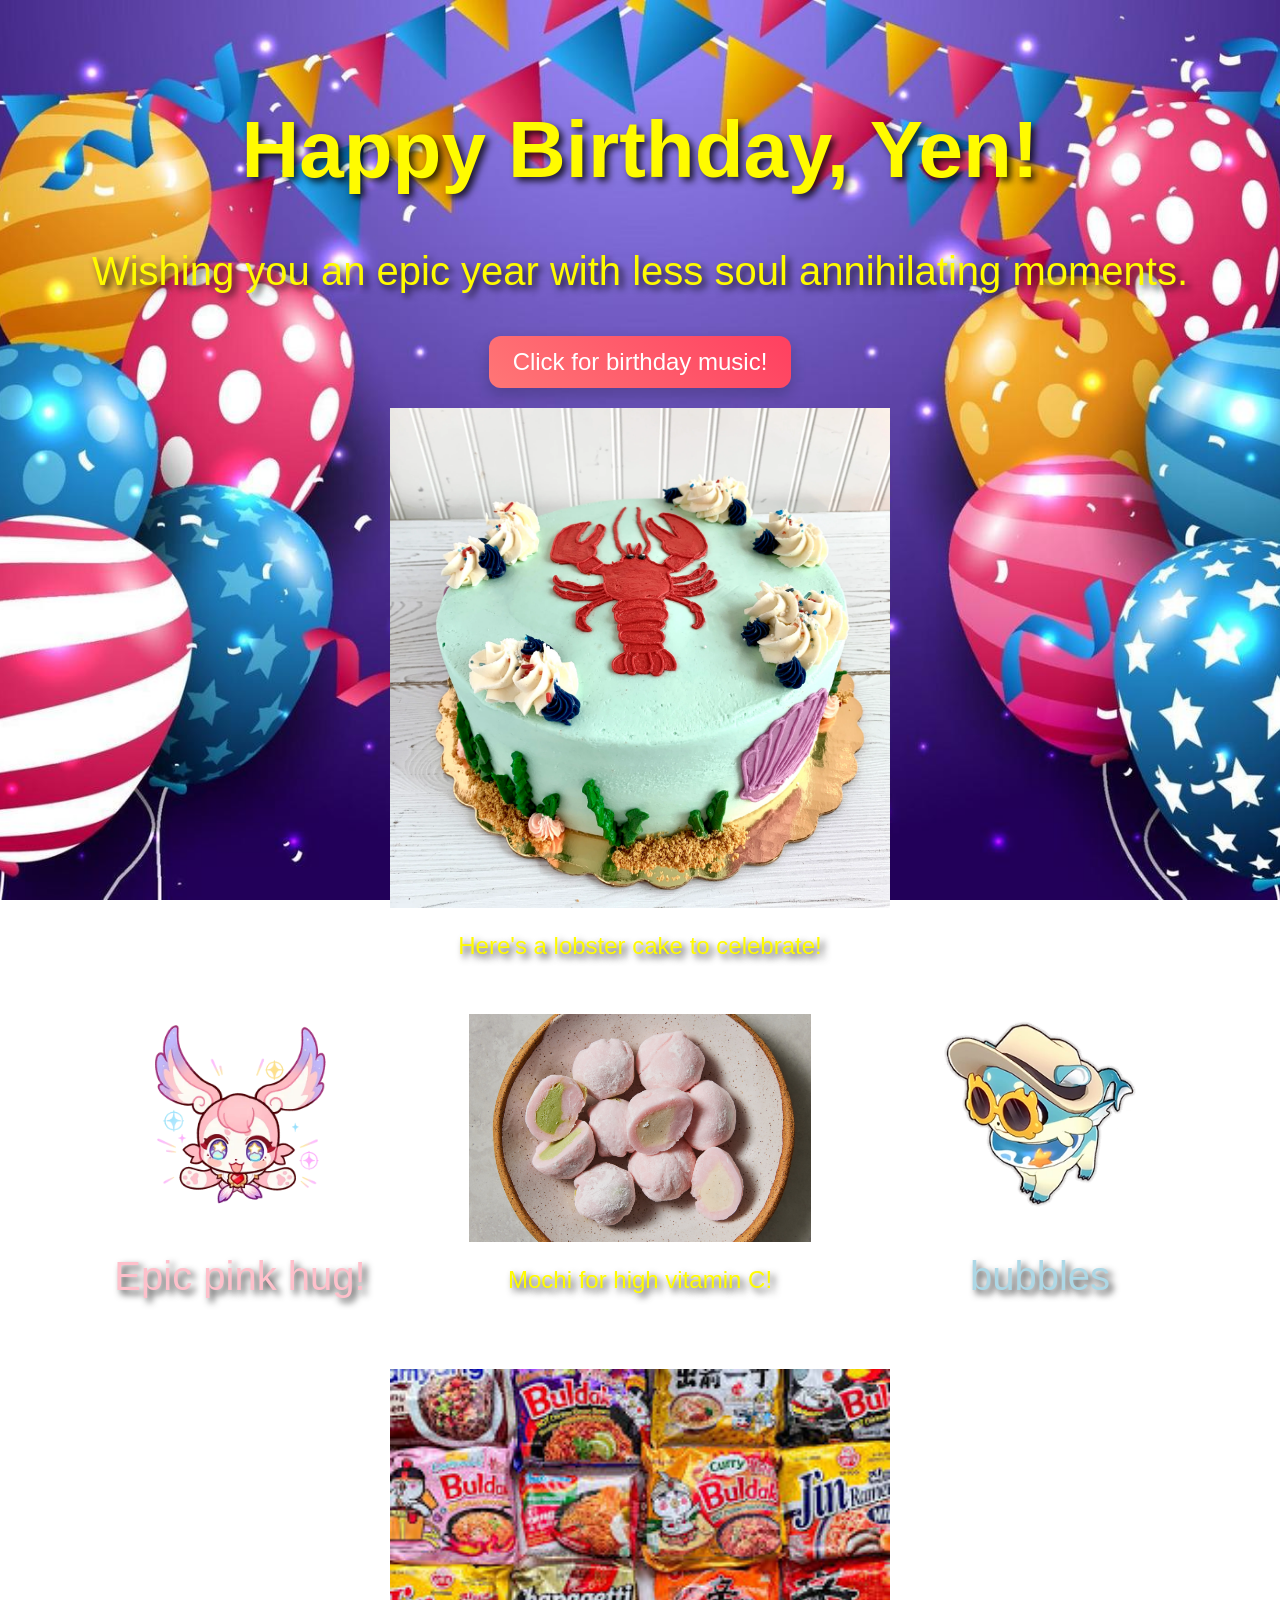
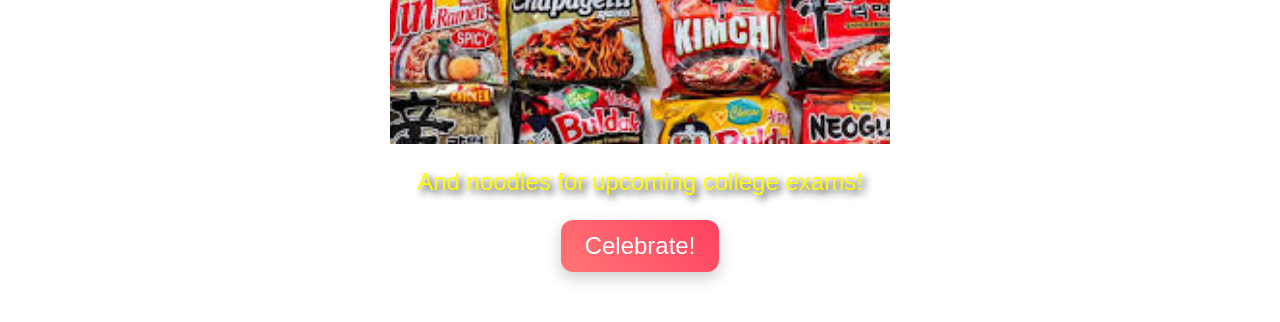
<file: index.html>
<!doctype html>
<html lang="en">
<head>
<meta charset="utf-8" />
<meta name="viewport" content="width=device-width, initial-scale=1" />
<title>Happy Birthday!</title>
<link rel="stylesheet" href="style.css" />
</head>
<body>
<div>
    <h1>Happy Birthday, Yen!</h1>
    <p>Wishing you an epic year with less soul annihilating moments.</p>
    <button id="musicButton">Click for birthday music!</button>
    <audio id="birthdayMusic" src="Assets/TVTime.mp3"></audio>
</div>
<div class="main-content"> 
    <img src="Assets/LobsterCake.webp" alt="Lobster Cake" class="image"/>
    <p>Here's a lobster cake to celebrate!</p>
    
    <div class="horizontal-images">
        <div class="image-block">
            <img src="Assets/Mem.webp" alt="Mem" class="image2"/>
            <p class="Mem">Epic pink hug!</p>
        </div>
         <div class="image-block">
            <img src="Assets/Mochi.jpg" alt="Mochi" class="image"/>
            <p class="main-content">Mochi for high vitamin C!</p>
        </div>
        <div class="image-block">
            <img src="Assets/Bubbles.webp" alt="Bubbles" class="image2"/>
            <p class="Bubbles">bubbles</p>
        </div>
    </div>
    
    <img src="Assets/Noodles.jpg" alt="Noodles" class="image"/>
    <p>And noodles for upcoming college exams!</p>

    <button id="updateBtn">Celebrate!</button>
    <canvas id="confetti"></canvas>
    <audio id="popSound" src="Assets/confetti.mp3"></audio>


</div>




<script src="script.js"></script>
</body>
</html>
</file>
<file: style.css>
body {
    font-family: 'Montserrat', sans-serif;
    background-color: #f0f8ff;
    color: #333;
    text-align: center;
    padding: 50px;
    background: url("Assets/birthday.jpg") no-repeat center center fixed;
    background-size: cover;
    margin: 0;
}

div {
    text-align: center;
    margin-top: 20px;
    font-size: 2.5rem;
    color: rgb(255, 251, 0);
    text-shadow: 4px 4px 7px rgba(0,0,0,0.8);
}

.main-content {
    font-size: 1.5rem;
}

.image {
    width: 90%;
    max-width: 500px;
    height: auto;
    display: block;
    margin: 10px auto; 
}

.image2 {
    width: 80%;
    max-width: 200px;
    height: auto;
    display: block;
    margin: 10px auto; 
}

.horizontal-images {
    display: flex;
    justify-content: space-between;
    align-items: flex-start;
    gap: 20px;
    margin-top: 20px;
    flex-wrap: wrap;
}

.image-block {
    text-align: center;
    flex: 1 1 200px;
    margin-bottom: 20px;
}

.Mem {
    color: pink;
}

.Bubbles {
    color: lightblue;
}

#updateBtn, #musicButton {
    background: linear-gradient(45deg, #ff7676, #ff4060);
    color: white;
    font-size: 1.5rem;
    padding: 12px 24px;
    border: none;
    border-radius: 12px;
    cursor: pointer;
    box-shadow: 0 6px 15px rgba(0,0,0,0.2);
    transition: transform 0.2s;
}

#updateBtn:hover, #musicButton:hover {
    transform: scale(1.05);
}

#updateBtn:active, #musicButton:active {
    transform: scale(0.98);
}

canvas#confetti {
    position: fixed;
    top: 0;
    left: 0;
    width: 100%;
    height: 100%;
    pointer-events: none;
    z-index: 9999;
}

@media (max-width: 600px) {
    body {
        background: url("Assets/birthday-mobile.jpg") no-repeat center center;
        background-size: cover;
        padding: 20px;
    }

    div, .main-content {
        font-size: 1.5rem;
    }

    #updateBtn, #musicButton {
        font-size: 1.2rem;
        padding: 10px 18px;
    }

    .horizontal-images {
        gap: 10px;
    }
}
</file>
